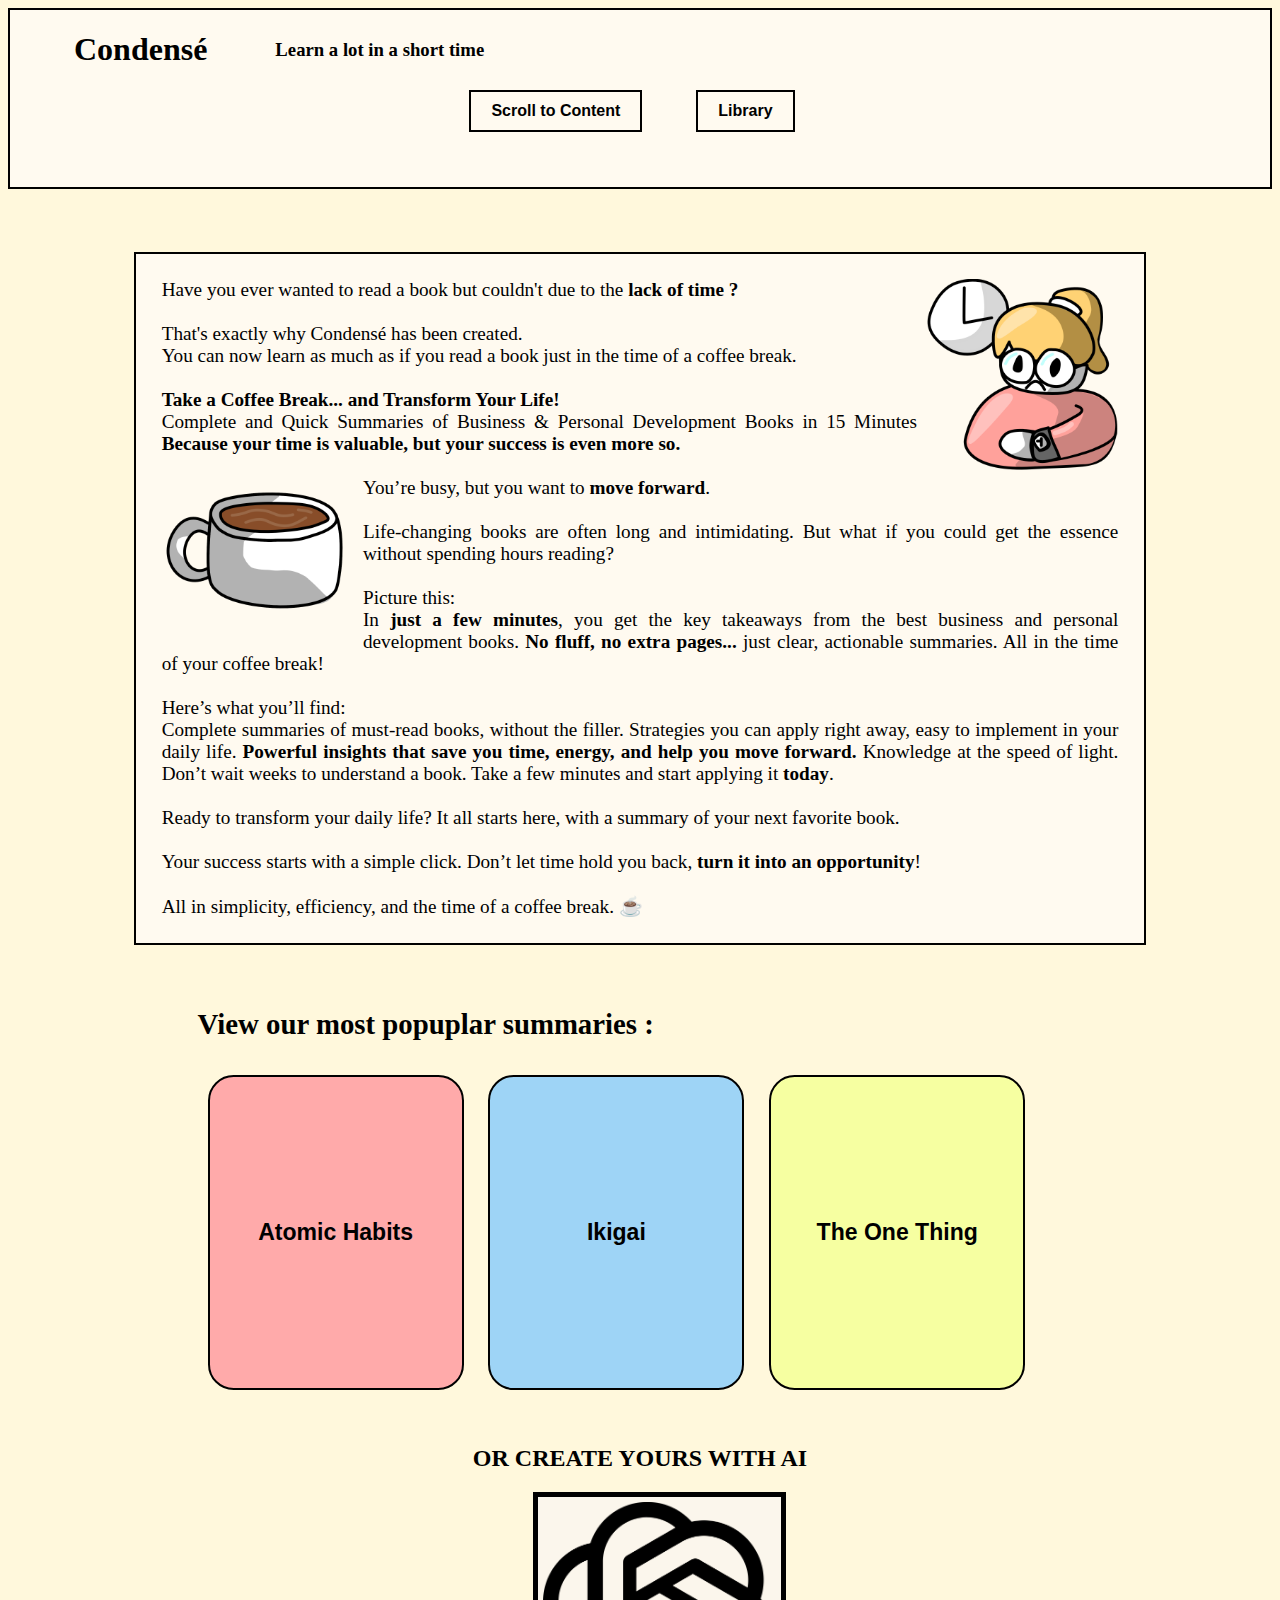
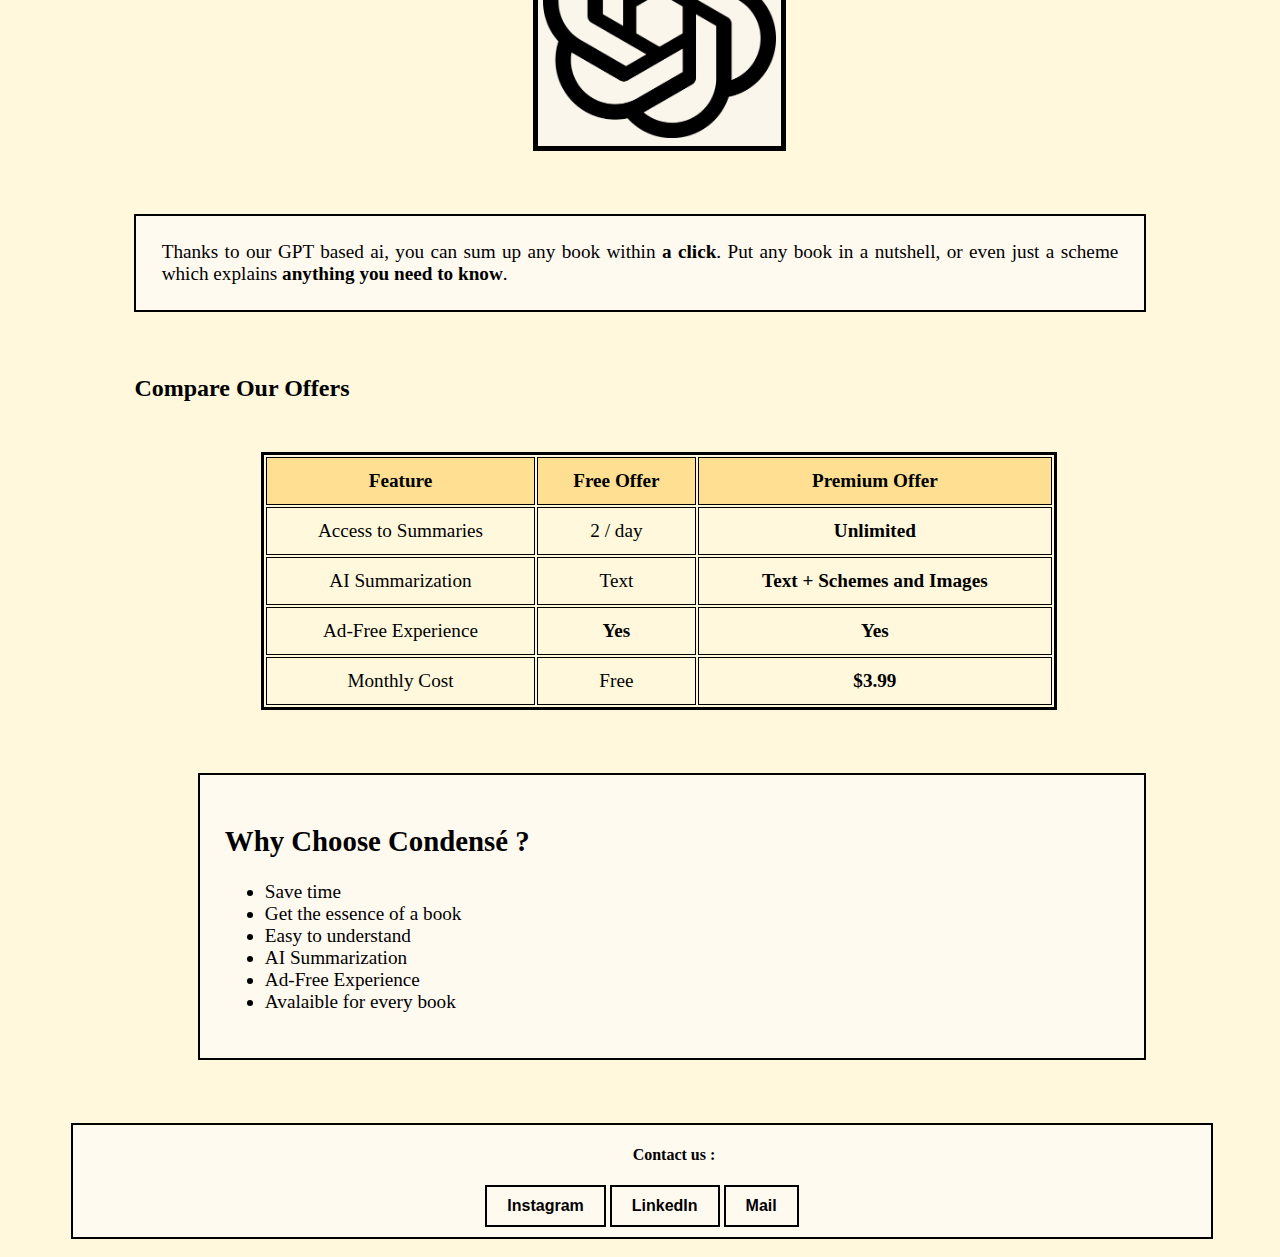
<file: index.html>
<!DOCTYPE html>
<html lang="en">
<head>
    <meta charset="UTF-8">
    <meta name="viewport" content="width=device-width, initial-scale=1.0">
    <title>Condensé</title>
    <link rel="stylesheet" href="styles.css">
    <script rel="scripts.js"></script>
</head>
<body>
    <header>
        <h1>Condensé</h1>
        <h3>Learn a lot in a short time</h3>
            <nav>
                <button onclick="scrollToColorGrid()">Scroll to Content</button>
            <script>
            function scrollToColorGrid() {
                const colorGridSection = document.getElementById('color-grid');
                if (colorGridSection) {
                    colorGridSection.scrollIntoView({ behavior:"smooth" });
                }
            }
            </script>
                <button onclick="window.location.href='mylibrary.html'" style="margin-left: 50px;">Library</button>
            </nav>
    </header>
    
    <article>
        Have you ever wanted to read a book but couldn't due to the <b>lack of time ?</b>
        <img src="notimegirl.png" alt="a girl sad because she doesn't have time" style="height: 20%; width: 20%; position: relative; float: right; margin-left: 10px;">
        <br>
        <br> That's exactly why Condensé has been created.
        <br> You can now learn as much as if you read a book just in the time of a coffee break.
        <br>
        <br>
        <b>Take a Coffee Break... and Transform Your Life!</b><br>
        Complete and Quick Summaries of Business & Personal Development Books in 15 Minutes
        <b>Because your time is valuable, but your success is even more so.</b>
        <br>
        <img src="cafe.png" alt="coffee image" style="height: 20%; width: 20%; position: relative; float: left; margin-right: 10px;">
        <br>
        You’re busy, but you want to <b> move forward</b>.
        <br><br>
        Life-changing books are often long and intimidating. But what if you could get the essence without spending hours reading?
        <br><br>
        Picture this: <br>

        In <b>just a few minutes</b>, you get the key takeaways from the best business and personal development books.
        <b>No fluff, no extra pages... </b>just clear, actionable summaries.
        All in the time of your coffee break!
        <br>
        <br>
        Here’s what you’ll find:
        <br>
        Complete summaries of must-read books, without the filler.
        Strategies you can apply right away, easy to implement in your daily life.
        <b>Powerful insights that save you time, energy, and help you move forward.</b>
        Knowledge at the speed of light.
        Don’t wait weeks to understand a book.
        Take a few minutes and start applying it <b>today</b>.
        <br>
        <br>
        Ready to transform your daily life?
        It all starts here, with a summary of your next favorite book.
        <br><br>
        Your success starts with a simple click.
        Don’t let time hold you back, <b>turn it into an opportunity</b>!
        <br><br>
        All in simplicity, efficiency, and the time of a coffee break.  ☕
                
    </article>

    <section id="color-grid">
        <h2>View our most popuplar summaries :</h2>
        <button class="color-button" style="background-color: rgb(255, 170, 170);" onclick="window.location.href='atomic_habits.html'">
            <p>Atomic Habits</p>
        </button>
        <button class="color-button" style="background-color: rgb(158, 212, 246);" onclick="window.location.href='ikigai.html'">
            <p>Ikigai</p>
        </button>
        <button class="color-button" style="background-color: rgb(246, 255, 161);" onclick="window.location.href='theonething.html'">
            <p>The One Thing</p>
        </button>
        </button>
    </section>

    <h2 class="AI_TITLE">OR CREATE YOURS WITH AI</h2>
    <button class="ai_button" onclick="window.location.href='ai.html'">
        <img src="chatgpt-logo.png" alt="chatgpt's logo">
    </button>

    <article>
        Thanks to our GPT based ai, you can sum up any book within <b>a click</b>.
        Put any book in a nutshell, or even just a scheme which explains <b>anything you need to know</b>.
    </article>
    <h2 style="margin-left: 10%;">Compare Our Offers</h2>
        <section id="comparison-table">
        <table>
            <thead>
                <tr>
                    <th>Feature</th>
                    <th>Free Offer</th>
                    <th>Premium Offer</th>
                </tr>
            </thead>
            <tbody>
                <tr>
                    <td>Access to Summaries</td>
                    <td>2 / day</td>
                    <td><b>Unlimited</b></td>
                </tr>
                <tr>
                    <td>AI Summarization</td>
                    <td>Text</td>
                    <td><b>Text + Schemes and Images</b></td>
                </tr>
                <tr>
                    <td>Ad-Free Experience</td>
                    <td><b>Yes</b></td>
                    <td><b>Yes</b></td>
                </tr>
                <tr>
                    <td>Monthly Cost</td>
                    <td>Free</td>
                    <td><b>$3.99</b></td>
                </tr>
            </tbody>
        </table>
    </section>

    <article style="margin-left: 15%;">
        <h2>Why Choose Condensé ?</h2>
        <ul style="margin-left: auto;">
            <li>Save time</li>
            <li>Get the essence of a book</li>
            <li>Easy to understand</li>
            <li>AI Summarization</li>
            <li>Ad-Free Experience</li>
            <li>Avalaible for every book</li>
        </ul>
    </article>

    <footer>
        <h4>Contact us : </h4>
        <nav>
            <button onclick="window.location.href='https://www.instagram.com'">Instagram</button>
            <button onclick="window.location.href='https://www.linkedin.com'">LinkedIn</button>
            <button onclick="window.location.href='mailto:someone@example.com'">Mail</button>
        </nav>
    </footer>

    
</body>
</html>
</file>
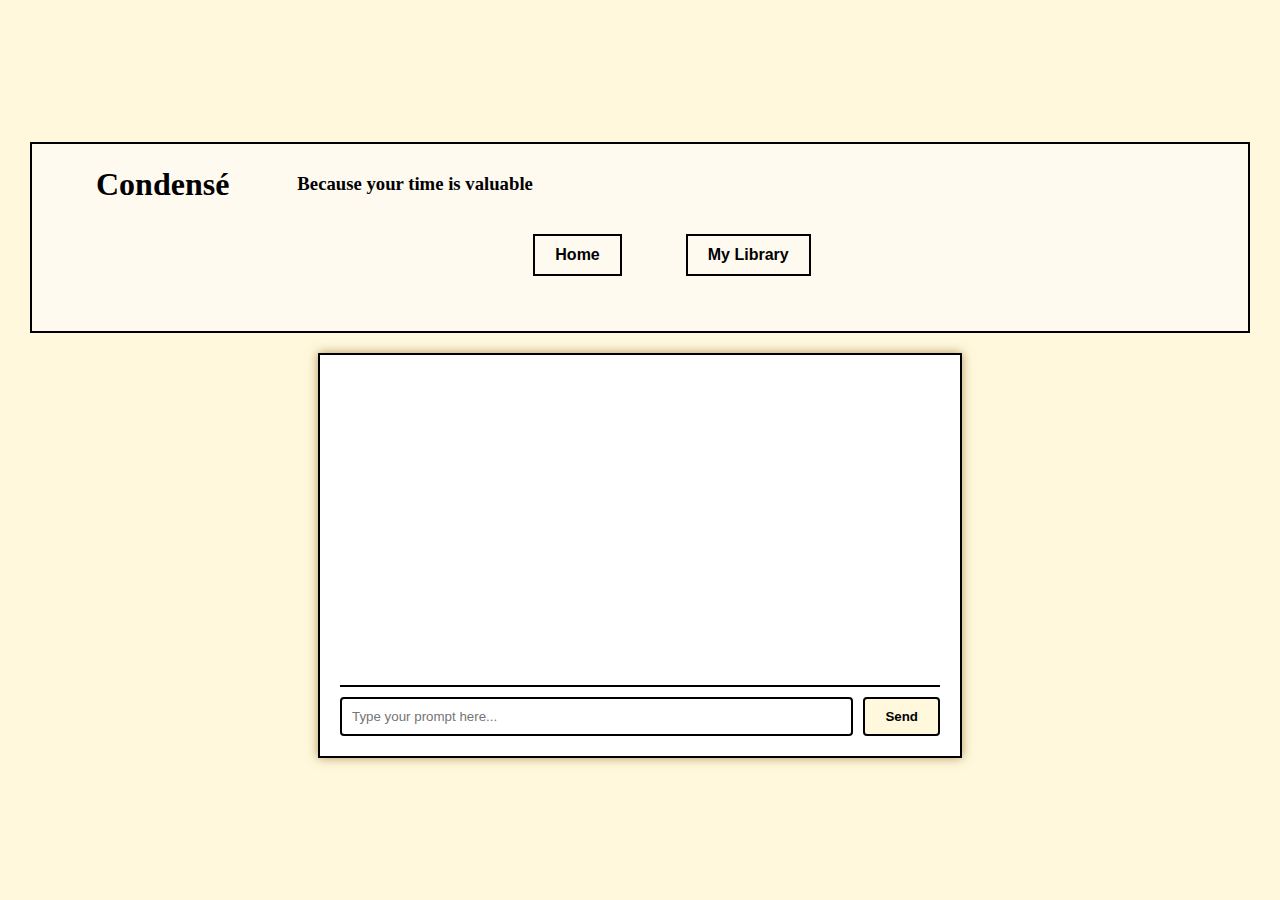
<file: ai.html>
<!DOCTYPE html>
<html lang="en">
<head>
    <title>Chatbot</title>
    <style>
        /* Add some basic styling */
        body {
            background-color:cornsilk;
            font-family:'Gill Sans';
            margin: 0;
            padding: 0;
            display: flex;
            flex-direction: column;
            align-items: center;
            justify-content: center;
            height: 100vh;
        }
        header {
            background-color:floralwhite;
            padding-bottom: 5vh;
            border: 2px solid black;
            padding-left: 5vw;
        }
        h1 {
            display: inline-block;
            margin-right: 5vw;
            vertical-align: middle;
        }

        h3 {
            display: inline-block;
            vertical-align:middle;
            margin-right: 35px;
        }

        nav {
            width: 90vw;
            display: inline-block;
            justify-content: center;
            text-align: center;
            align-items: center;
        }

        nav button {
            margin: 10px;
            background-color: floralwhite;
            border: 2px solid black;
            padding: 10px 20px;
            font-size: 16px;
            cursor: pointer;
            transition: background-color 0.3s ease;
            font-weight: bolder;
        }

        nav button:hover {
            background-color: cornsilk;
            box-shadow: 0 0 0 1px black inset;
        }

        #chat-container {
            margin-top: 20px;
            width: 80%;
            max-width: 600px;
            background: white;
            box-shadow: 0 0 10px rgba(128, 81, 4, 0.581);
            padding: 20px;
            border: 2px solid black;
        }
        #messages {
            height: 300px;
            overflow-y: auto;
            border-bottom: 2px solid #000000;
            margin-bottom: 10px;
            padding-bottom: 10px;
        }
        .message-container {
            display: flex;
            align-items: center;
            margin: 10px 0;
        }
        .profile-pic {
            width: 40px;
            height: 40px;
            border-radius: 50%;
            background-color: #ffbb00;
            margin-right: 10px;
            border: #000000 2px solid;
        }
        .message {
            flex: 1;
        }
        #input-container {
            display: flex;
        }
        #prompt-input {
            flex: 1;
            padding: 10px;
            border: 2px solid #000000;
            border-radius: 4px;
        }
        #send-button {
            padding: 10px 20px;
            border: 2px solid #000000;
            background-color: cornsilk;
            font-weight: bolder;
            color: rgb(0, 0, 0);
            border-radius: 4px;
            cursor: pointer;
            margin-left: 10px;
        }
    </style>
    <script rel="app.py"></script>
</head>
<body>
    <header>
        <h1>Condensé</h1>
        <h3>Because your time is valuable</h3>
        <br>
        <nav>
            <button onclick="window.location.href='index.html'">Home</button>
            <button onclick="window.location.href='mylibrary.html'" style="margin-left: 50px;">My Library</button>
        </nav>
    </header>
    <div id="chat-container">
        <div id="messages"></div>
        <div id="input-container">
            <input type="text" id="prompt-input" placeholder="Type your prompt here...">
            <button id="send-button">Send</button>
        </div>
    </div>
    <script>
        async function getAIResponse(prompt) {
            try {
                const response = await fetch('/get_ai_response', {
                    method: 'POST',
                    headers: {
                        'Content-Type': 'application/json'
                    },
                    body: JSON.stringify({ prompt: prompt })
                });
                const data = await response.json();
                if (data.error) {
                    throw new Error(data.error);
                }
                return data.response;
            } catch (error) {
                console.error('Error getting AI response:', error);
                return 'Error: Unable to get AI response.';
            }
        }

        document.getElementById('send-button').addEventListener('click', async function() {
            var input = document.getElementById('prompt-input');
            var message = input.value;
            if (message.trim() !== '') {
                var messageContainer = document.createElement('div');
                messageContainer.className = 'message-container';

                var profilePic = document.createElement('div');
                profilePic.className = 'profile-pic';

                var messageText = document.createElement('div');
                messageText.className = 'message';
                messageText.textContent = message;

                messageContainer.appendChild(profilePic);
                messageContainer.appendChild(messageText);

                document.getElementById('messages').appendChild(messageContainer);
                input.value = '';
                document.getElementById('messages').scrollTop = document.getElementById('messages').scrollHeight;

                // Get AI response
                var aiResponse = await getAIResponse(message);
                var aiMessageContainer = document.createElement('div');
                aiMessageContainer.className = 'message-container';

                var aiProfilePic = document.createElement('div');
                aiProfilePic.className = 'profile-pic';
                aiProfilePic.style.backgroundColor = '#ff5733'; // Different color for AI

                var aiMessageText = document.createElement('div');
                aiMessageText.className = 'message';
                aiMessageText.textContent = aiResponse;

                aiMessageContainer.appendChild(aiProfilePic);
                aiMessageContainer.appendChild(aiMessageText);

                document.getElementById('messages').appendChild(aiMessageContainer);
                document.getElementById('messages').scrollTop = document.getElementById('messages').scrollHeight;
            }
        });
    </script>
</body>
</html>
</file>
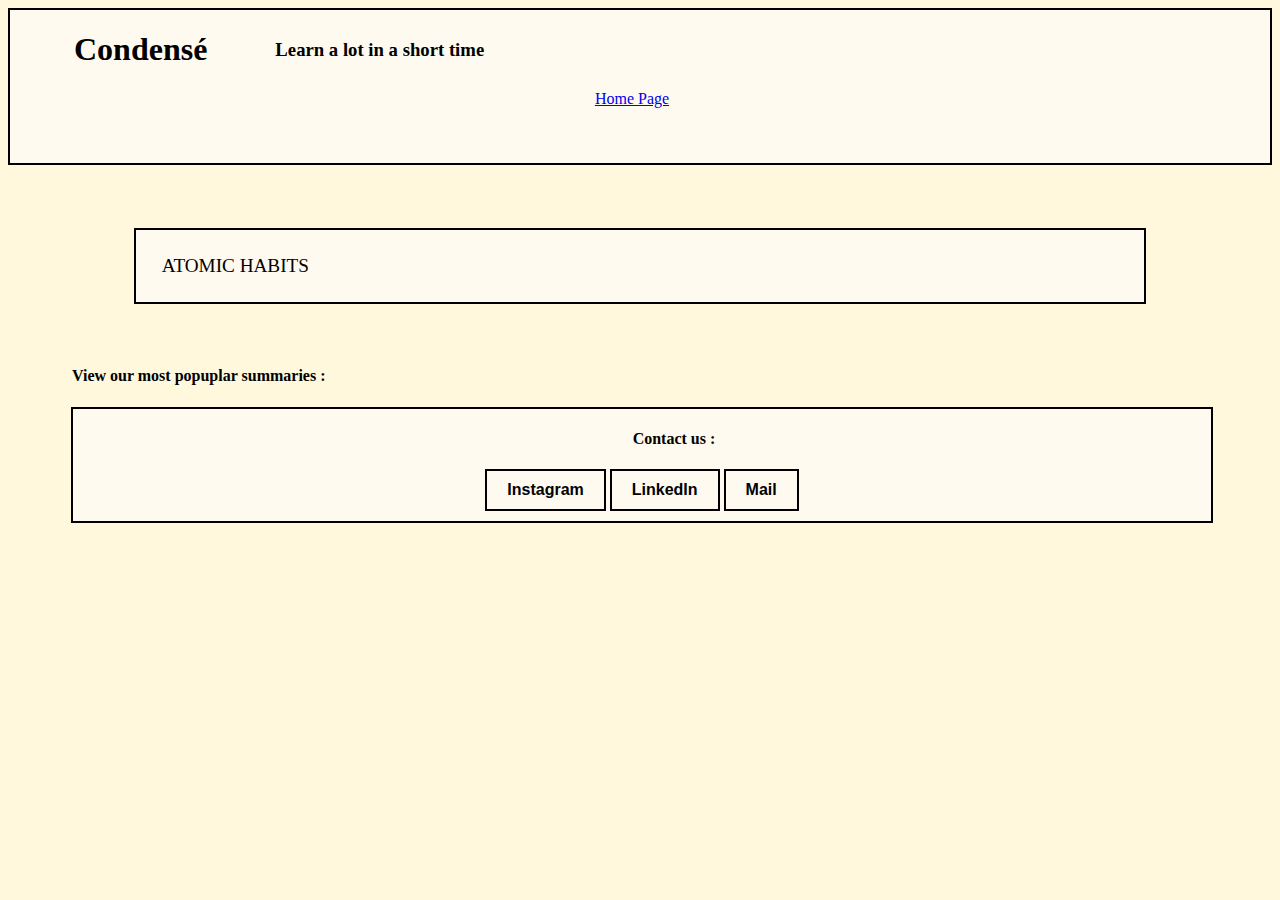
<file: atomic_habits.html>
<!DOCTYPE html>
<html lang="en">
<head>
    <meta charset="UTF-8">
    <meta name="viewport" content="width=device-width, initial-scale=1.0">
    <title>Condensé</title>
    <link rel="stylesheet" href="styles.css">
    <script rel="scripts.js"></script>
</head>
<body>
    <header>
        <h1>Condensé</h1>
        <h3>Learn a lot in a short time</h3>
        <nav>
            <a href="index.html">Home Page</a>    
        </nav>
    </header>
    <article>
        ATOMIC HABITS 
    </article>

    <h4>View our most popuplar summaries :</h4>
   
    <footer>
        <h4>Contact us : </h4>
        <nav>
            <button onclick="window.location.href='https://www.instagram.com'">Instagram</button>
            <button onclick="window.location.href='https://www.linkedin.com'">LinkedIn</button>
            <button onclick="window.location.href='mailto:someone@example.com'">Mail</button>
        </nav>
    </footer>

    
</body>
</html>
</file>
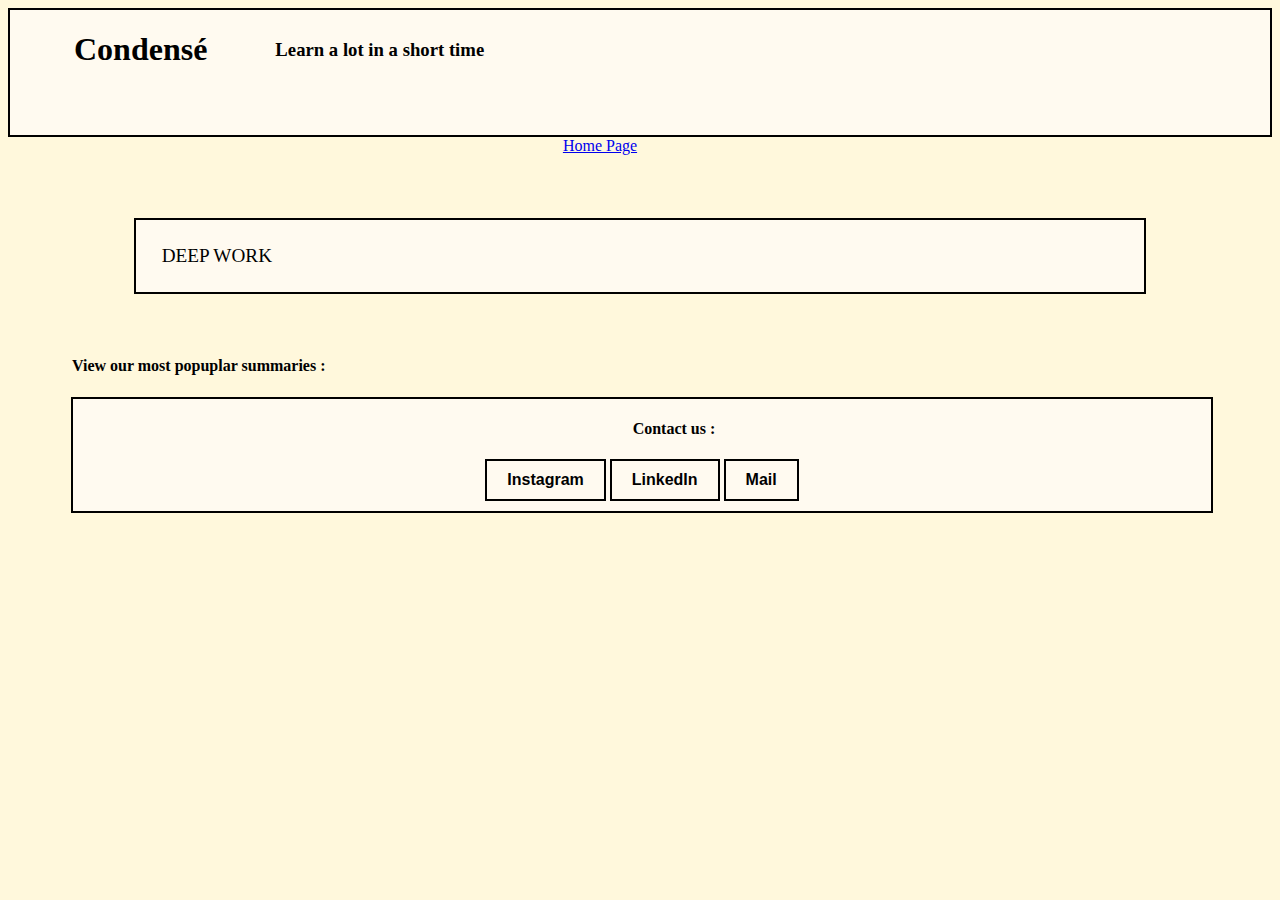
<file: deepwork.html>
<!DOCTYPE html>
<html lang="en">
<head>
    <meta charset="UTF-8">
    <meta name="viewport" content="width=device-width, initial-scale=1.0">
    <title>Condensé</title>
    <link rel="stylesheet" href="styles.css">
    <script rel="scripts.js"></script>
</head>
<body>
    <header>
        <h1>Condensé</h1>
        <h3>Learn a lot in a short time</h3>
    </header>
    <nav>
        <a href="index.html">Home Page</a>    
    </nav>
    <article>
        DEEP WORK
    </article>

    <h4>View our most popuplar summaries :</h4>
   
    <footer>
        <h4>Contact us : </h4>
        <nav>
            <button onclick="window.location.href='https://www.instagram.com'">Instagram</button>
            <button onclick="window.location.href='https://www.linkedin.com'">LinkedIn</button>
            <button onclick="window.location.href='mailto:someone@example.com'">Mail</button>
        </nav>
    </footer>

    
</body>
</html>
</file>
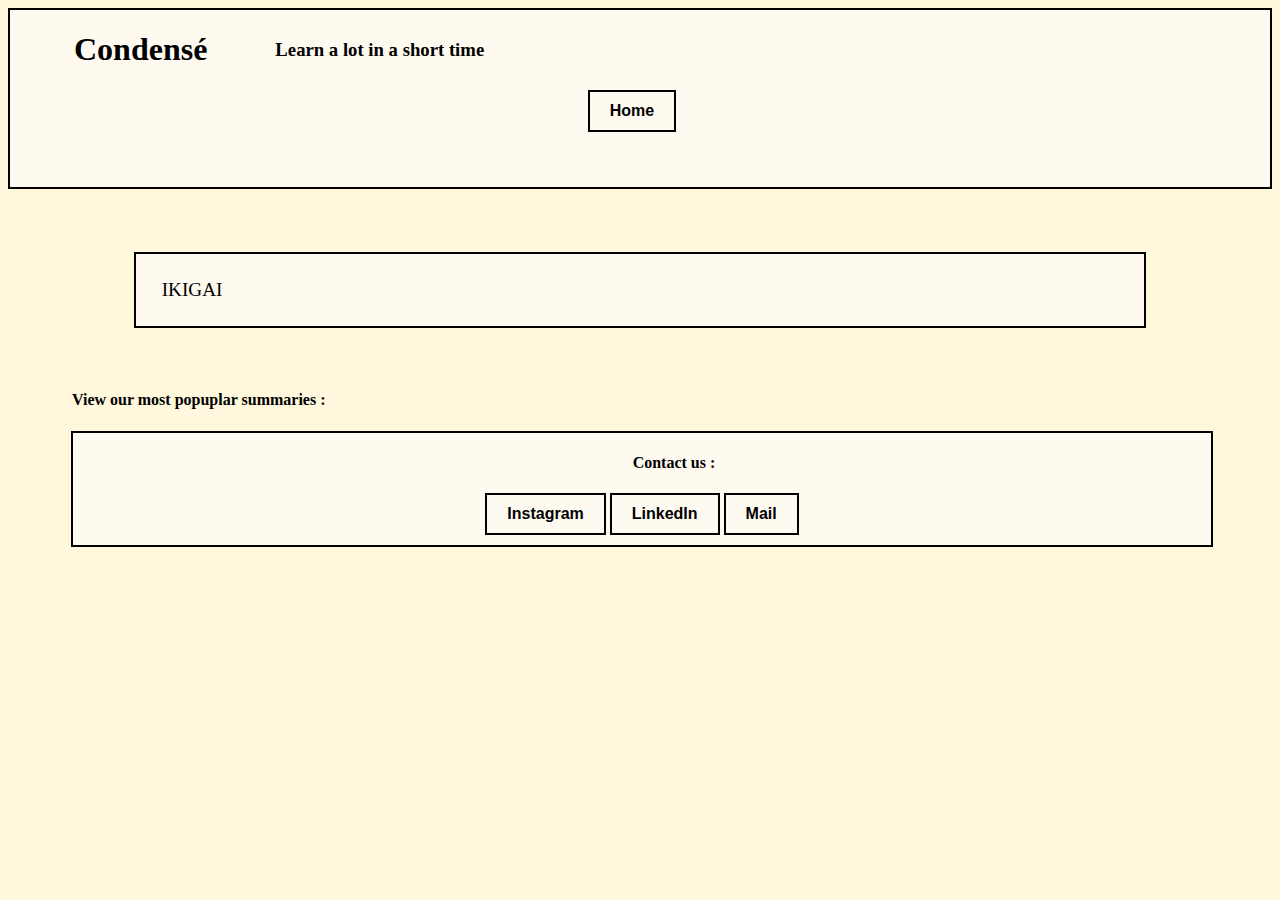
<file: ikigai.html>
<!DOCTYPE html>
<html lang="en">
<head>
    <meta charset="UTF-8">
    <meta name="viewport" content="width=device-width, initial-scale=1.0">
    <title>Condensé</title>
    <link rel="stylesheet" href="styles.css">
    <script rel="scripts.js"></script>
</head>
<body>
    <header>
        <h1>Condensé</h1>
        <h3>Learn a lot in a short time</h3>
        <nav>
            <button onclick="window.location.href='index.html'">Home</button>
        </nav>
    </header>
    <article>
        IKIGAI
    </article>

    <h4>View our most popuplar summaries :</h4>
   
    <footer>
        <h4>Contact us : </h4>
        <nav>
            <button onclick="window.location.href='https://www.instagram.com'">Instagram</button>
            <button onclick="window.location.href='https://www.linkedin.com'">LinkedIn</button>
            <button onclick="window.location.href='mailto:someone@example.com'">Mail</button>
        </nav>
    </footer>

    
</body>
</html>
</file>
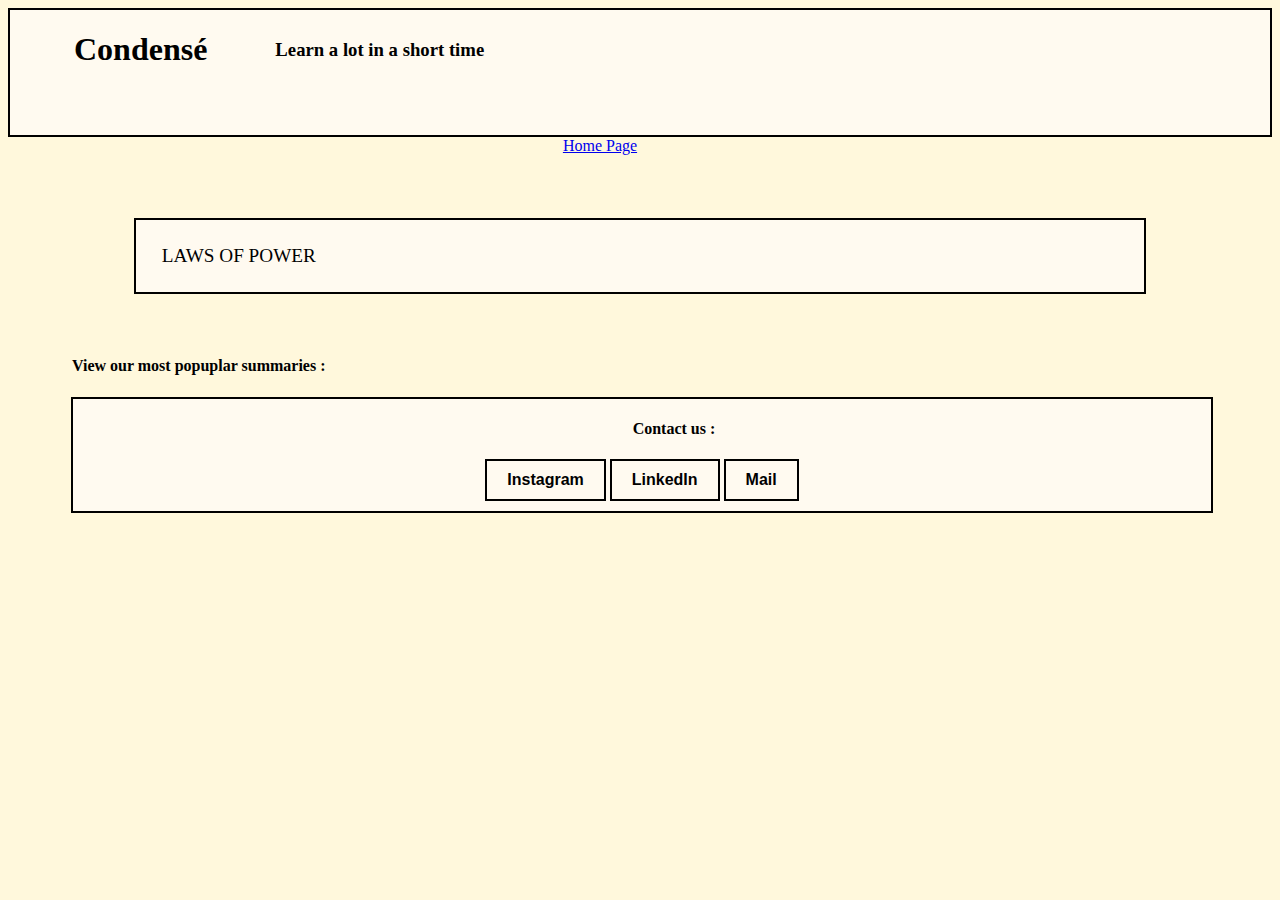
<file: lawsofpower.html>
<!DOCTYPE html>
<html lang="en">
<head>
    <meta charset="UTF-8">
    <meta name="viewport" content="width=device-width, initial-scale=1.0">
    <title>Condensé</title>
    <link rel="stylesheet" href="styles.css">
    <script rel="scripts.js"></script>
</head>
<body>
    <header>
        <h1>Condensé</h1>
        <h3>Learn a lot in a short time</h3>
    </header>
    <nav>
        <a href="index.html">Home Page</a>    
    </nav>
    <article>
        LAWS OF POWER    
    </article>

    <h4>View our most popuplar summaries :</h4>
   
    <footer>
        <h4>Contact us : </h4>
        <nav>
            <button onclick="window.location.href='https://www.instagram.com'">Instagram</button>
            <button onclick="window.location.href='https://www.linkedin.com'">LinkedIn</button>
            <button onclick="window.location.href='mailto:someone@example.com'">Mail</button>
        </nav>
    </footer>

    
</body>
</html>
</file>
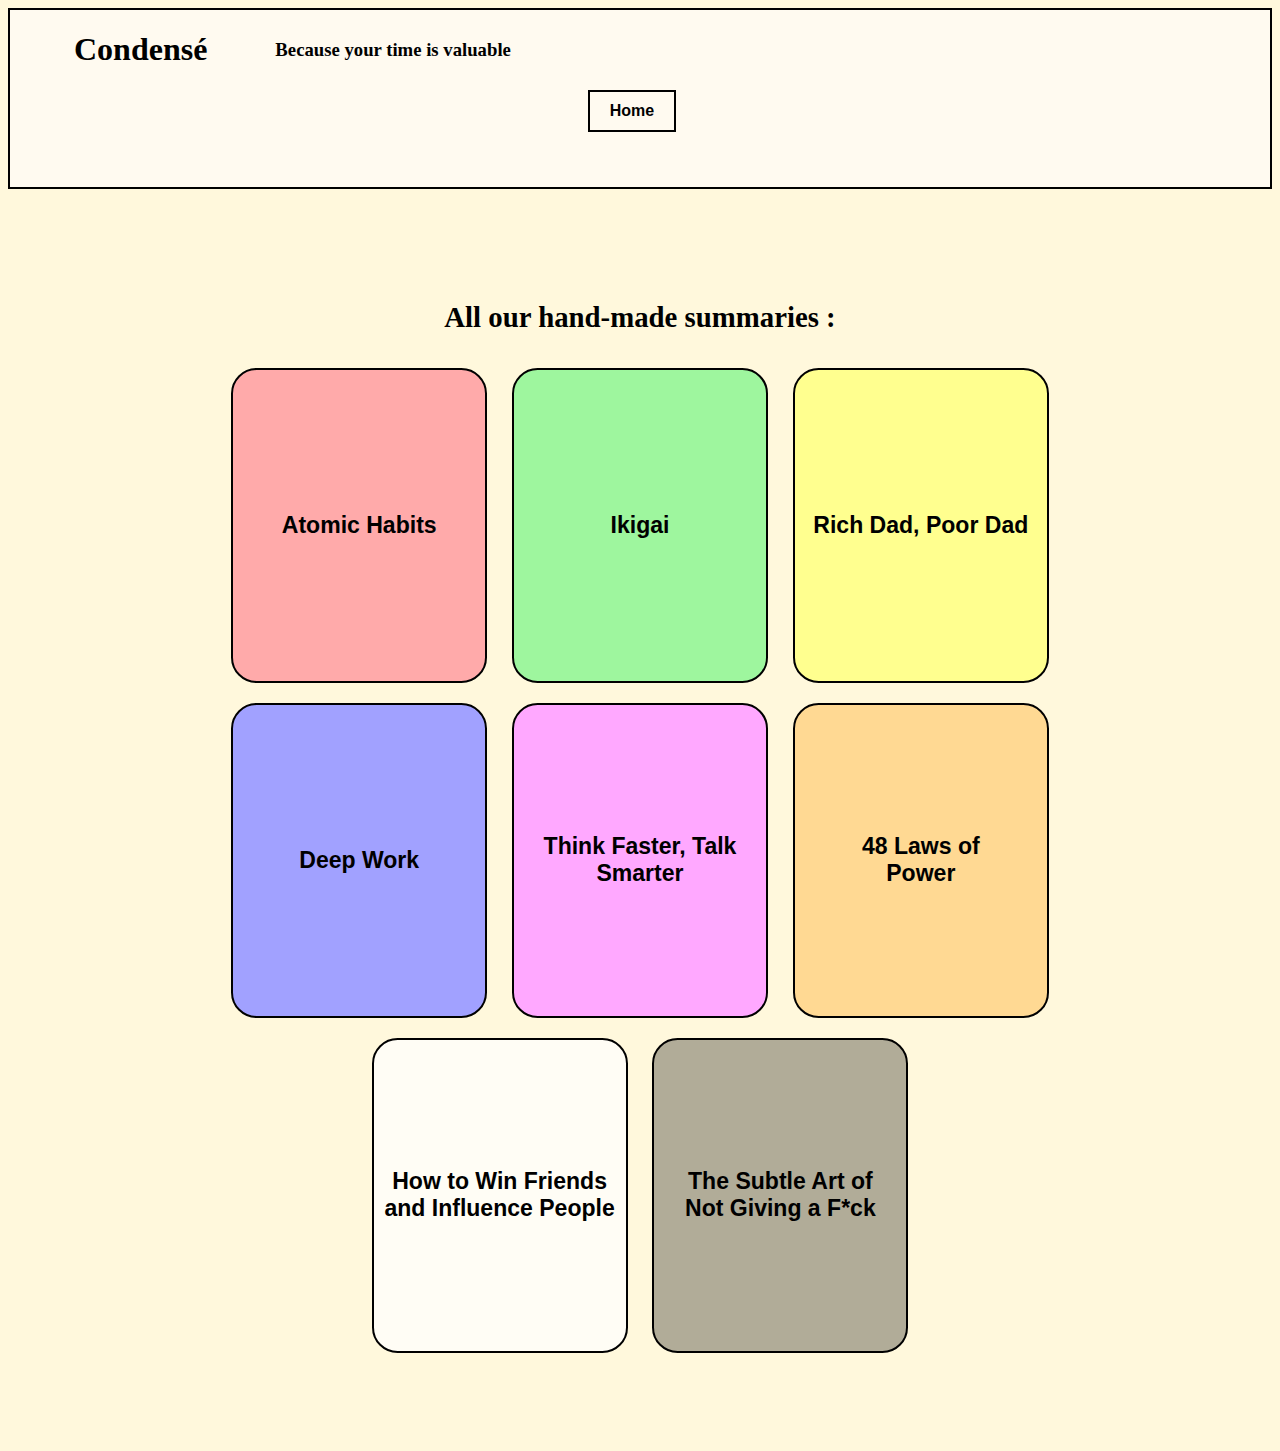
<file: mylibrary.html>
<!DOCTYPE html>
<html lang="en">
    <head>
        <meta charset="UTF-8">
        <meta name="viewport" content="width=device-width, initial-scale=1.0">
        <title>Condensé - My Library</title>
        <link rel="stylesheet" href="styleslibr.css">
        <script rel="scripts.js"></script>
    </head>
<body>
    <header>
        <h1>Condensé</h1>
        <h3>Because your time is valuable</h3>
        <br>
        <nav>
            <button onclick="window.location.href='index.html'">Home</button>
        </nav>
    </header>
    <section id="color-grid">
        <h2>All our hand-made summaries :</h2>
        <button class="color-button" style="background-color: rgb(255, 170, 170);" onclick="window.location.href='atomic_habits.html'">
            <p>Atomic Habits</p>
        </button>
        <button class="color-button" style="background-color: rgb(158, 246, 158);" onclick="window.location.href='ikigai.html'">
            <p>Ikigai</p>
        </button>
        <button class="color-button" style="background-color: #ffff8f;" onclick="window.location.href='richdadpoordad.html'">
            <p>Rich Dad, Poor Dad</p>
        </button>
        <button class="color-button" style="background-color: rgb(161, 161, 255);" onclick="window.location.href='deepwork.html'">
            <p>Deep Work</p>
        </button>
        <button class="color-button" style="background-color: rgb(255, 168, 255);" onclick="window.location.href='thinkfaster.html'">
            <p>Think Faster, Talk Smarter</p>
        </button>
        <button class="color-button" style="background-color: rgb(255, 217, 147);" onclick="window.location.href='lawsofpower.html'">
            <p>48 Laws of <br>Power</p>
        </button>
        <button class="color-button" style="background-color: rgba(255, 255, 255, 0.704);" onclick="window.location.href='howtowinfriends.html'">
            <p>How to Win Friends <br>and Influence People</p>
        </button>
        <button class="color-button" style="background-color: rgba(0, 0, 0, 0.304);" onclick="window.location.href='subtleart.html'">
            <p>The Subtle Art of <br>Not Giving a F*ck</p>
        </button>
    </section>
</body>
</html>
</file>
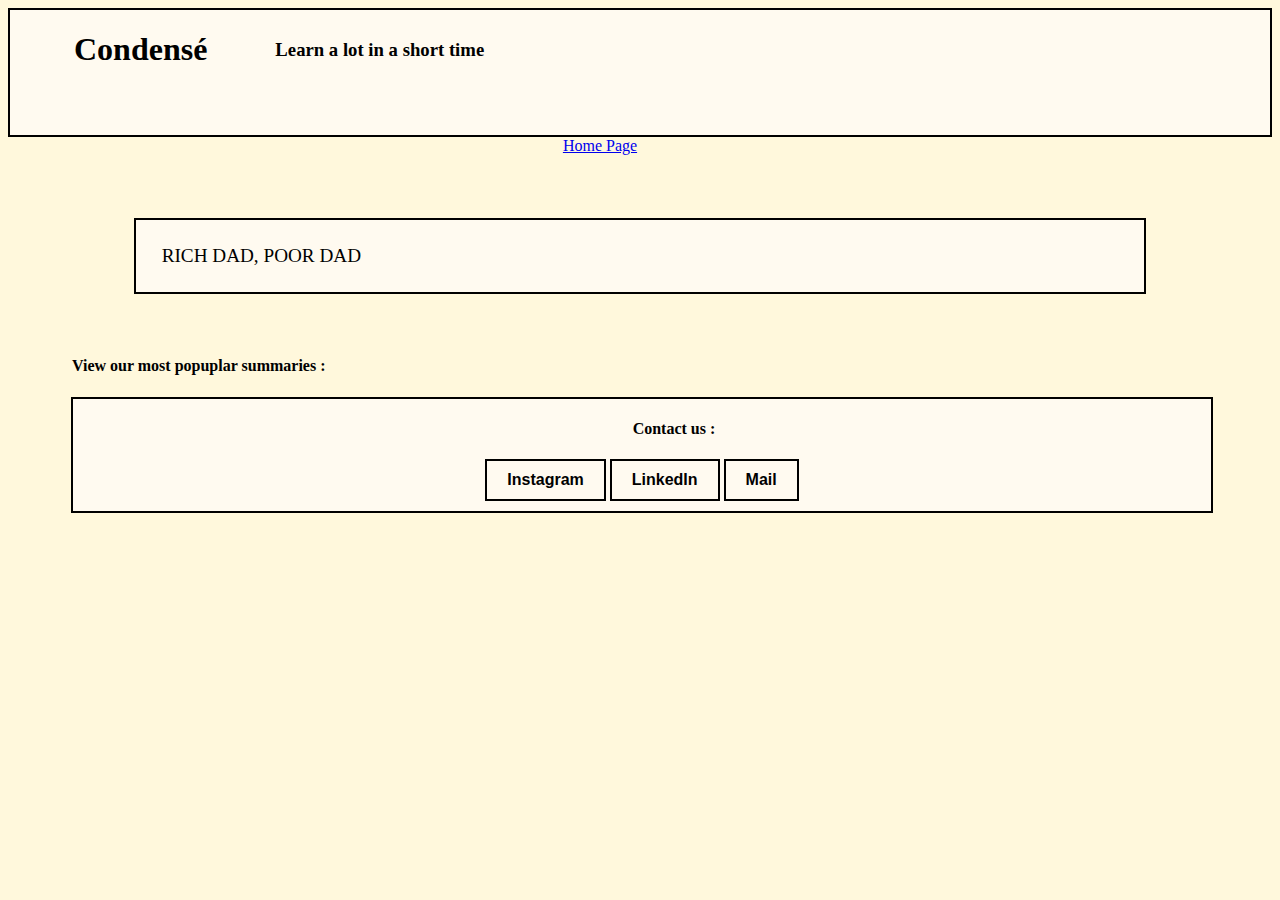
<file: richdadpoordad.html>
<!DOCTYPE html>
<html lang="en">
<head>
    <meta charset="UTF-8">
    <meta name="viewport" content="width=device-width, initial-scale=1.0">
    <title>Condensé</title>
    <link rel="stylesheet" href="styles.css">
    <script rel="scripts.js"></script>
</head>
<body>
    <header>
        <h1>Condensé</h1>
        <h3>Learn a lot in a short time</h3>
    </header>
    <nav>
        <a href="index.html">Home Page</a>    
    </nav>
    <article>
        RICH DAD, POOR DAD
    </article>

    <h4>View our most popuplar summaries :</h4>
   
    <footer>
        <h4>Contact us : </h4>
        <nav>
            <button onclick="window.location.href='https://www.instagram.com'">Instagram</button>
            <button onclick="window.location.href='https://www.linkedin.com'">LinkedIn</button>
            <button onclick="window.location.href='mailto:someone@example.com'">Mail</button>
        </nav>
    </footer>

    
</body>
</html>
</file>
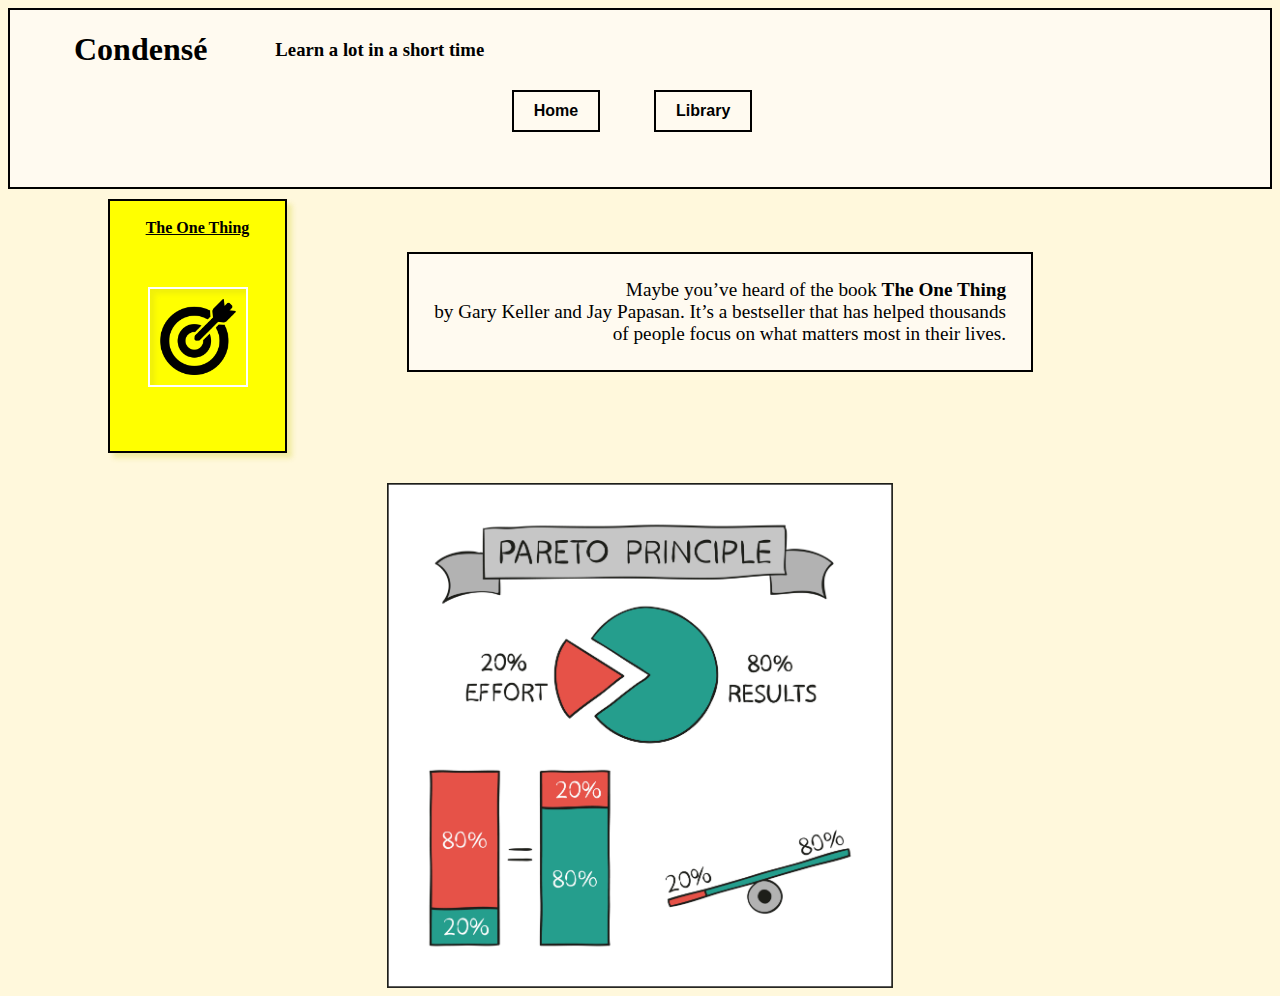
<file: theonething.html>
<!DOCTYPE html>
<html lang="en">
<head>
    <meta charset="UTF-8">
    <meta name="viewport" content="width=device-width, initial-scale=1.0">
    <title>Condensé - The One Thing</title>
    <link rel="stylesheet" href="styles.css">
    <style>
        #content {
            display: flex;
            align-items: flex-start;
        }
        #onething_book {
            background-color: yellow;
            height: 250px;
            width: 175px;
            border: 2px solid black;
            box-shadow: 5px 5px 5px rgba(205, 205, 31, 0.311);
            margin: 10px;
            font-weight: bolder;
            text-align: center;
            vertical-align: middle;
            position: sticky;
            text-decoration: underline;
            margin-left: 100px;
            margin-right: 100px;
        }
        #book {
            height: 100px;
            width: 100px;
            vertical-align: middle;
            margin-top: 50px;
            padding: 10px;
            border: 2px solid rgb(255, 255, 255);
            box-sizing: border-box;
            box-shadow: inset 5px 5px 5px rgba(205, 205, 31, 0.311);
        }
        article {
            display: inline-block;
            text-align: end;
            margin-left: 20px;
        }
    </style>
</head>
<body>
    <header>
        <h1>Condensé</h1>
        <h3>Learn a lot in a short time</h3>
        <nav>
            <button onclick="window.location.href='index.html'">Home</button>
            <button onclick="window.location.href='mylibrary.html'" style="margin-left: 50px;">Library</button>
        </nav>
    </header>
    <div id="content">
        <div id="onething_book"><br>The One Thing <br><img id="book" src="60481.png" alt=""></div>
        <article>
            Maybe you’ve heard of the book <b>The One Thing</b> <br> by Gary Keller and Jay Papasan. It’s a bestseller that has helped thousands <br> of people focus on what matters most in their lives.
        </article>
    </div>
    <img src="pareto-rule-explained_0.jpeg" style="display: flex; height: 40%; width: 40%; margin-left: 30%; margin-right: 30%; margin-top: 20px;">
</body>
</html>
</file>
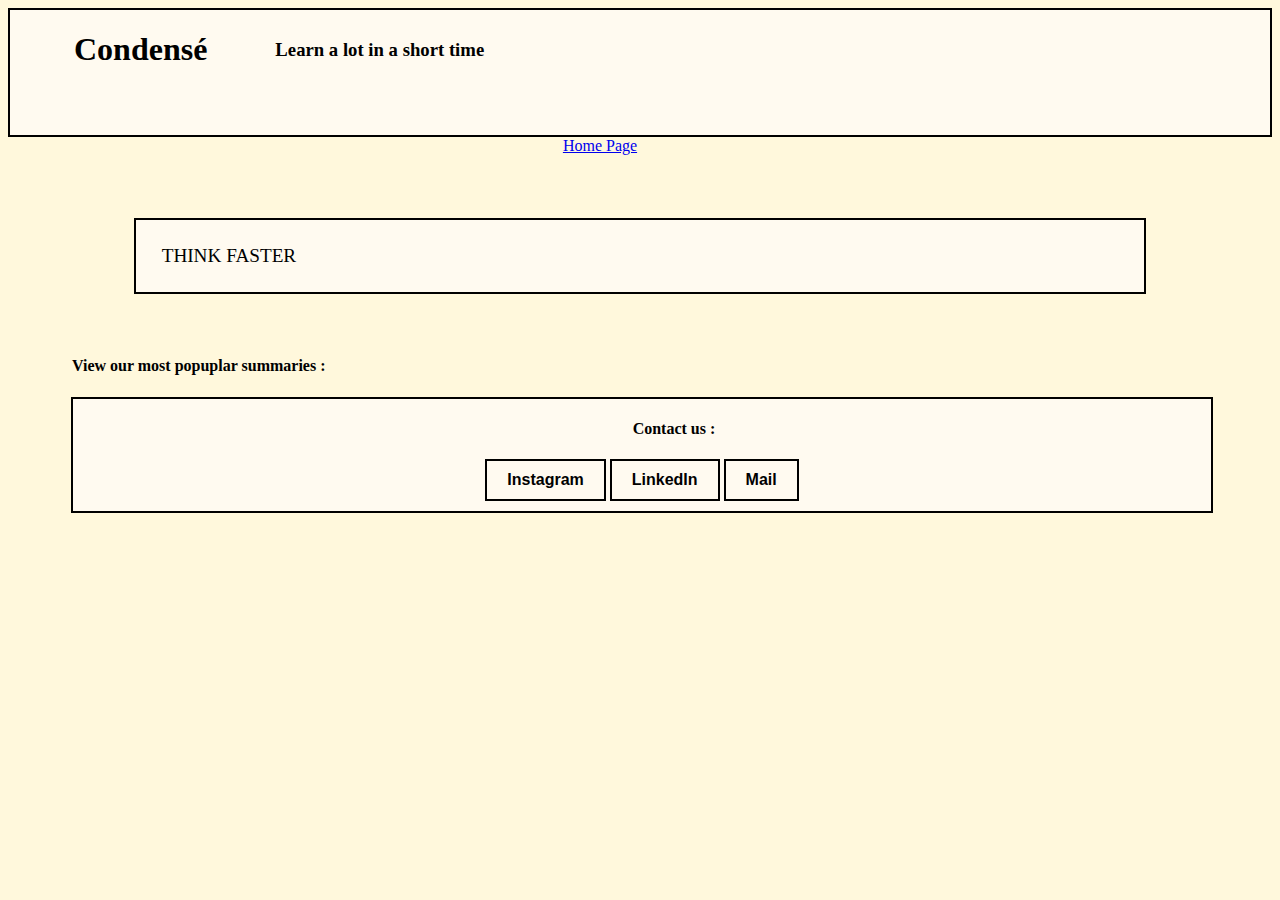
<file: thinkfaster.html>
<!DOCTYPE html>
<html lang="en">
<head>
    <meta charset="UTF-8">
    <meta name="viewport" content="width=device-width, initial-scale=1.0">
    <title>Condensé</title>
    <link rel="stylesheet" href="styles.css">
    <script rel="scripts.js"></script>
</head>
<body>
    <header>
        <h1>Condensé</h1>
        <h3>Learn a lot in a short time</h3>
    </header>
    <nav>
        <a href="index.html">Home Page</a>    
    </nav>
    <article>
        THINK FASTER    
    </article>

    <h4>View our most popuplar summaries :</h4>
   
    <footer>
        <h4>Contact us : </h4>
        <nav>
            <button onclick="window.location.href='https://www.instagram.com'">Instagram</button>
            <button onclick="window.location.href='https://www.linkedin.com'">LinkedIn</button>
            <button onclick="window.location.href='mailto:someone@example.com'">Mail</button>
        </nav>
    </footer>

    
</body>
</html>
</file>
<file: styles.css>
body {
    background-color:cornsilk;
    font-family:'Gill Sans';
}

header {
    background-color:floralwhite;
    padding-bottom: 5vh;
    border: 2px solid black;
    padding-left: 5vw;
}

h1 {
    display: inline-block;
    margin-right: 5vw;
    vertical-align: middle;
}

h3 {
    display: inline-block;
    vertical-align:middle;
}

nav {
    display:block;
    margin: 0px;
    text-align: center;
    margin-bottom: 10px;
    margin-right: 80px;
}

nav button {
    background-color: floralwhite;
    border: 2px solid black;
    padding: 10px 20px;
    font-size: 16px;
    cursor: pointer;
    transition: background-color 0.3s ease;
    font-weight: bolder;
    }

    nav button:hover {
        background-color: cornsilk;
        box-shadow: 0 0 0 1px black inset;
    }


article {
    text-align: center;
    background-color: floralwhite;
    padding: 2%;
    border: 2px solid black;
    margin-top: 7vh;
    text-align:justify;
    font-size: larger;
    margin-bottom: 7vh;
    margin-left: 10%;
    margin-right: 10%;
}

h4 {
    margin-left: 5vw;
}

section {
    font-size: larger;
    margin-top: 5vh;
    display: block;
    margin-left: 15%;
    margin-bottom: 5vh;
    
}
.color-button {
    font-size: larger;
    width: 15vw;
    @media (min-width: 1px) {
        width: 20vw;
        margin-right: 5%;
    }
    height: 35vh;
    @media (min-height: 1000px) {
        height: 35vh;
    }

    margin: 10px;
    display: inline-block;
    border-radius: 2vw;
    text-align: center;
    font-weight: bolder;
    vertical-align: middle;
    border: 2px solid black;

    
}
.color-button:hover {
    transition: all 0.1s;
    filter: brightness(110%);
    box-shadow: 0 0 0 1px black inset;
}


.AI_TITLE {
    text-align: center;
}

.ai_button {
    background-color: rgb(251, 246, 236);
    border: 5px solid black;
    padding: 5px 5px;
    cursor: pointer;
    margin-bottom: 0px;
    margin-left:41vw;
    width: 15%;
    @media (min-width: 1px) {
        width: 20%;
        margin-right: 40%;
    }
    height: 35%;
    @media (min-height: 1000px) {
        height: 35%;
    }

}

.ai_button:hover {
    background-color: rgb(255, 255, 255);
    box-shadow: 0 0 0 1px black inset;

}

img {
    width: 100%;
    @media (min-width: 1px) {
        width: 100%;
        margin-right: 0%;
    }
    height: 100%;
    @media (min-height: 1000px) {
        height: 100%;
    }
}

#comparison-table {
    width: 70%;
    margin-left: 20%;
    margin-top: 50px;
    margin-bottom: 60px;
}

#comparison-table table {
    width: 90%;
    border: 3px solid black;
}

#comparison-table th, #comparison-table td {
    padding: 12px;
    text-align: center;
    border: 1px solid black;

}

#comparison-table th {
    background-color: #ffe093;
}

#comparison-table tr:hover {
    background-color: #ffe6a68d;
}

footer {
    position:relative;
    left: 0;
    bottom: 0;
    width: 90%;
    margin-left: 5%;
    text-align: center;
    margin-bottom: 2vh;
    background-color: floralwhite;
    border: 2px solid black;
}

footer nav {
    display: inline-block;
    margin: 0px;
    text-align: center;
    margin-bottom: 10px;
}
</file>
<file: styleslibr.css>
body {
    background-color:cornsilk;
    font-family:'Gill Sans';
}

header {
    background-color:floralwhite;
    padding-bottom: 5vh;
    border: 2px solid black;
    padding-left: 5vw;
}

h1 {
    display: inline-block;
    margin-right: 5vw;
    vertical-align: middle;
}

h3 {
    display: inline-block;
    vertical-align:middle;
}

nav {
    display:block;
    margin: 0px;
    text-align: center;
    margin-bottom: 10px;
    margin-right: 80px;
}

nav button {
    background-color: floralwhite;
    border: 2px solid black;
    padding: 10px 20px;
    font-size: 16px;
    cursor: pointer;
    transition: background-color 0.3s ease;
    font-weight: bolder;
    }

    nav button:hover {
        background-color: cornsilk;
        box-shadow: 0 0 0 1px black inset;
    }

section {
    text-align: center;
    padding: 2%;
    margin-top: 7vh;
    font-size: larger;
    margin-bottom: 7vh;
    margin-left: 10%;
    margin-right: 10%;
}

.color-button {
        font-size: larger;
        width: 15vw;
        @media (min-width: 1px) {
            width: 20vw;
            margin-right: 5%;
        }
        height: 35vh;
        @media (min-height: 1000px) {
            height: 35vh;
        }
    
        margin: 10px;
        display: inline-block;
        border-radius: 2vw;
        text-align: center;
        font-weight: bolder;
        vertical-align: middle;
        border: 2px solid black;
    
        
    }
    
.color-button:hover {
        transition: all 0.1s;
        filter: brightness(110%);
        box-shadow: 0 0 0 1px black inset;
    }
</file>
